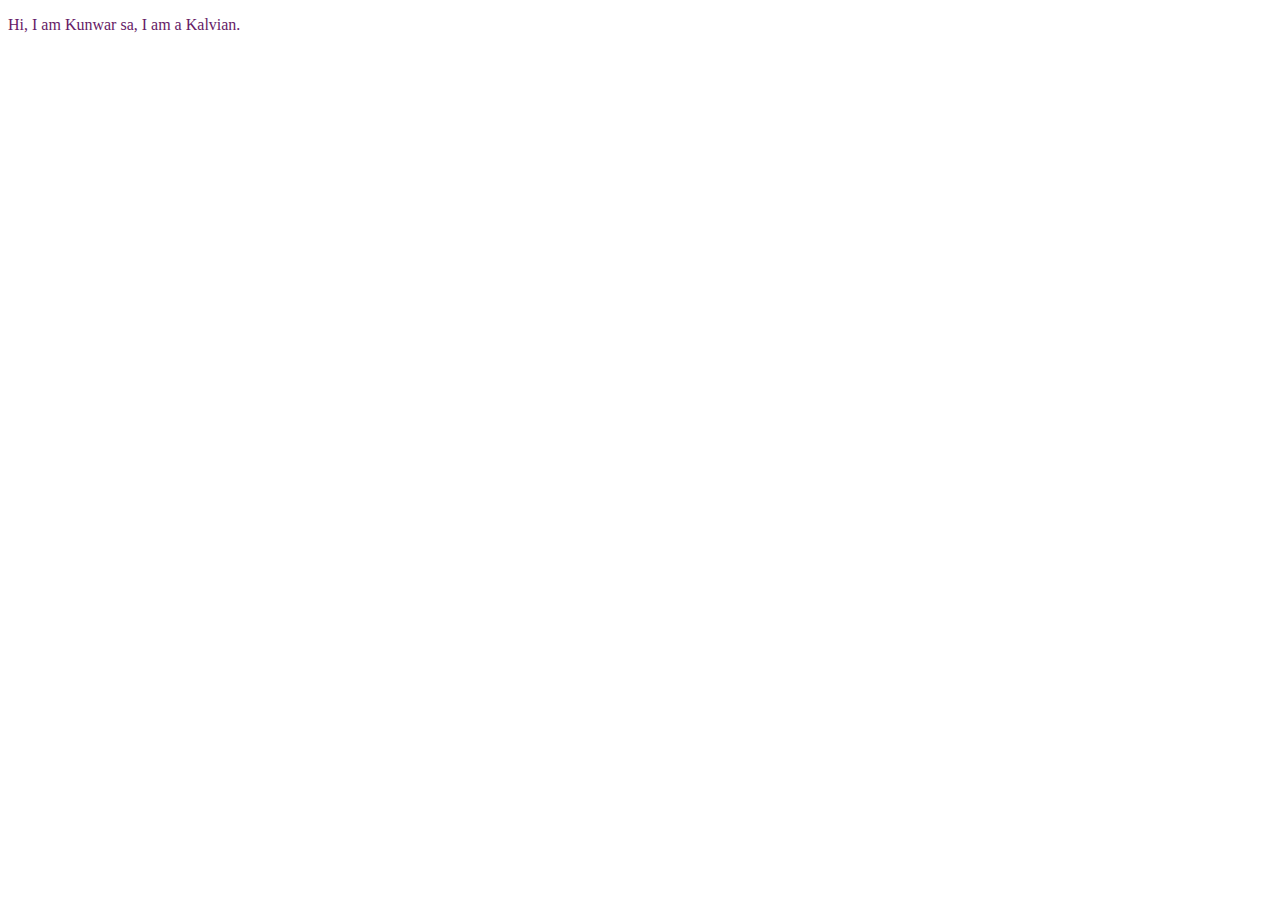
<file: index.html>
<!DOCTYPE html>
<html lang="en">

<head>
    <meta charset="UTF-8">
    <meta http-equiv="X-UA-Compatible" content="IE=edge">
    <meta name="viewport" content="width=device-width, initial-scale=1.0">
    <title>Lab on Git & GitHub</title>
    <link rel="stylesheet" href="style.css">
</head>

<body>
    <!-- Replace John Doe with your name -->

    <p>Hi, I am Kunwar sa, I am a Kalvian. </p>

</body>

</html>
</file>
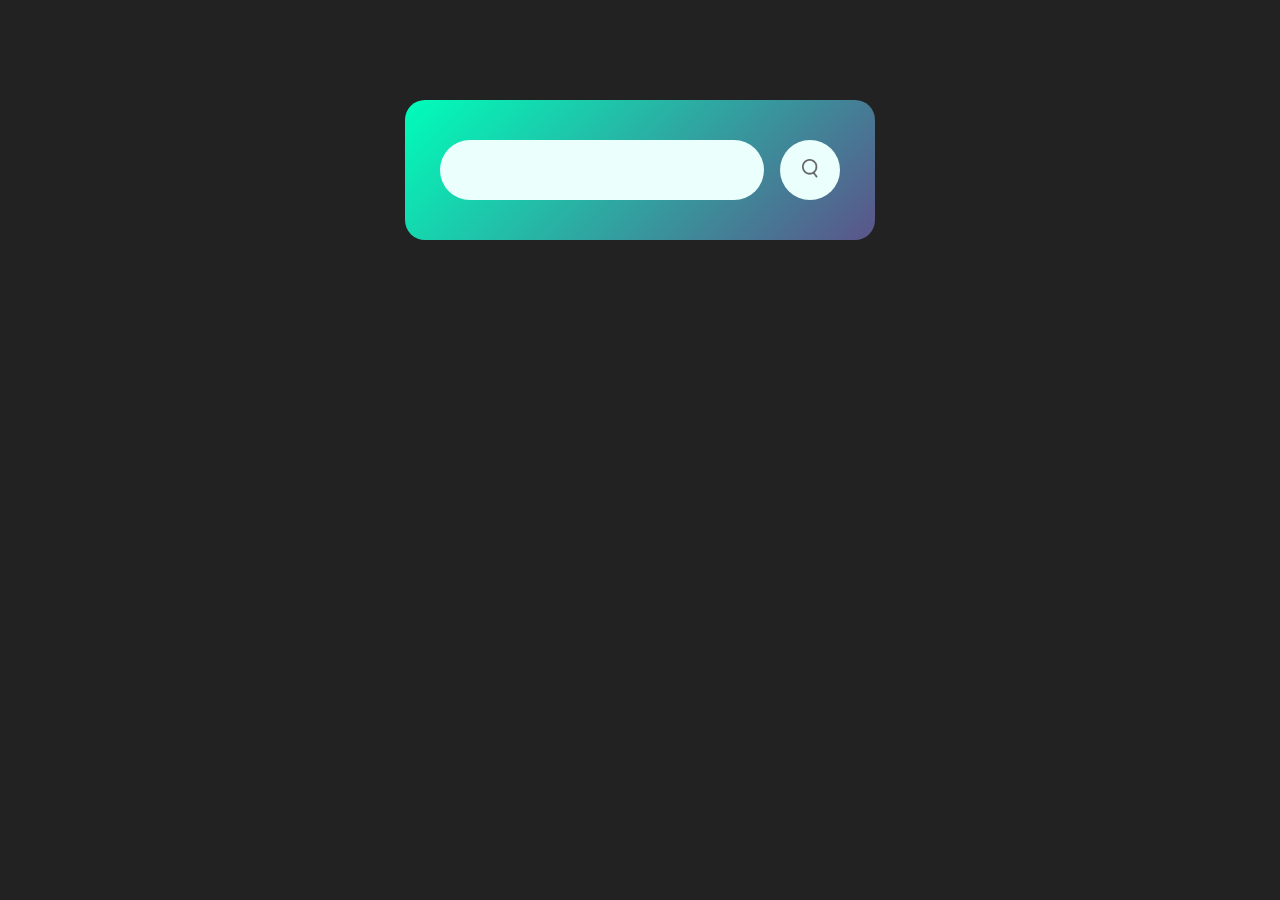
<file: WHEATHER APP/index.html>
<!DOCTYPE html>
<html lang="en">
<head>
    <meta charset="UTF-8">
    <meta name="viewport" content="width=device-width, initial-scale=1.0">
    <title>Weather App - Easy Tutorials</title>
    <link rel = "stylesheet" href = "style.css">
</head>
<body>
    <div class = "card">
        <div class = "search"> 
            <input type = "text" placedolder="Enter city name" spellcheck="false">
            <button><img src = "./weather-app-img/images/search.png"></button>
        </div>
        <div class="error">
            
            <p>City not found. Please try again.</p>
        </div>



        <div class="weather">
            <img src = "./weather-app-img/images/rain.png" class = "weather-icon">
            <h1 class = "temp">23°C</h1>
            <h2 class = "city">New York</h2>
            <div class="details">
                <div class="col">
                    <img src = "./weather-app-img/images/humidity.png">
                    <div>
                        <p class = "Humidity">50%</p>
                        <p>Humidity</p>
                    </div>
                </div>
                <div class="col">
                    <img src = "./weather-app-img/images/wind.png">
                    <div>
                        <p class = "wind">15 km/hr</p>
                        <p>Wind Speed</p>
                    </div>
                </div>
            </div>
        </div>
        
    </div>

<script>
        // Add your JavaScript code here
    const apiKey = "2ec06c5b9ded53927c67c17ff7704e02";
    const apiUrl = "https://api.openweathermap.org/data/2.5/weather?units=metric&q=";

    const seachBox = document.querySelector(".search input");
    const searchBtn = document.querySelector(".search button");
    const weatherIcon = document.querySelector(".weather-icon");

    async function checkWeather(city){
        const response = await fetch(apiUrl + city + `&appid=${apiKey}`);
        if(response.status == 404){
            document.querySelector(".error").style.display = "block";
            document.querySelector(".weather").style.display = "none";
    
        }
        else{
            
        
        var data = await response.json();

        document.querySelector(".city").innerHTML = data.name;
        document.querySelector(".temp").innerHTML = Math.round(data.main.temp) + "°C";
        document.querySelector(".Humidity").innerHTML = data.main.Humidity + "%";
        document.querySelector(".wind").innerHTML = data.wind.speed + " km/hr";
       
        if(data.weather[0].main=="Clouds"){
            weatherIcon.src = "./weather-app-img/images/cloud.png";

        }else if (data.weather[0].main=="Clear"){
            weatherIcon.src = "./weather-app-img/images/clear.png";
        }
        else if (data.weather[0].main=="Rain"){
            weatherIcon.src = "./weather-app-img/images/rain.png";
        }
        else if (data.weather[0].main=="Drizzle"){
            weatherIcon.src = "./weather-app-img/images/drizzle.png";
        }
        else if (data.weather[0].main=="Mist"){
            weatherIcon.src = "./weather-app-img/images/mist.png";
        }
       document.querySelector(".weather").style.display = "block";
       document.querySelector(".error").style.display = "none";

    }


}

        searchBtn.addEventListener("click", ()=>{
            const city = seachBox.value;
            checkWeather(city);
        });
        
</script>
</body>
</html>
</file>
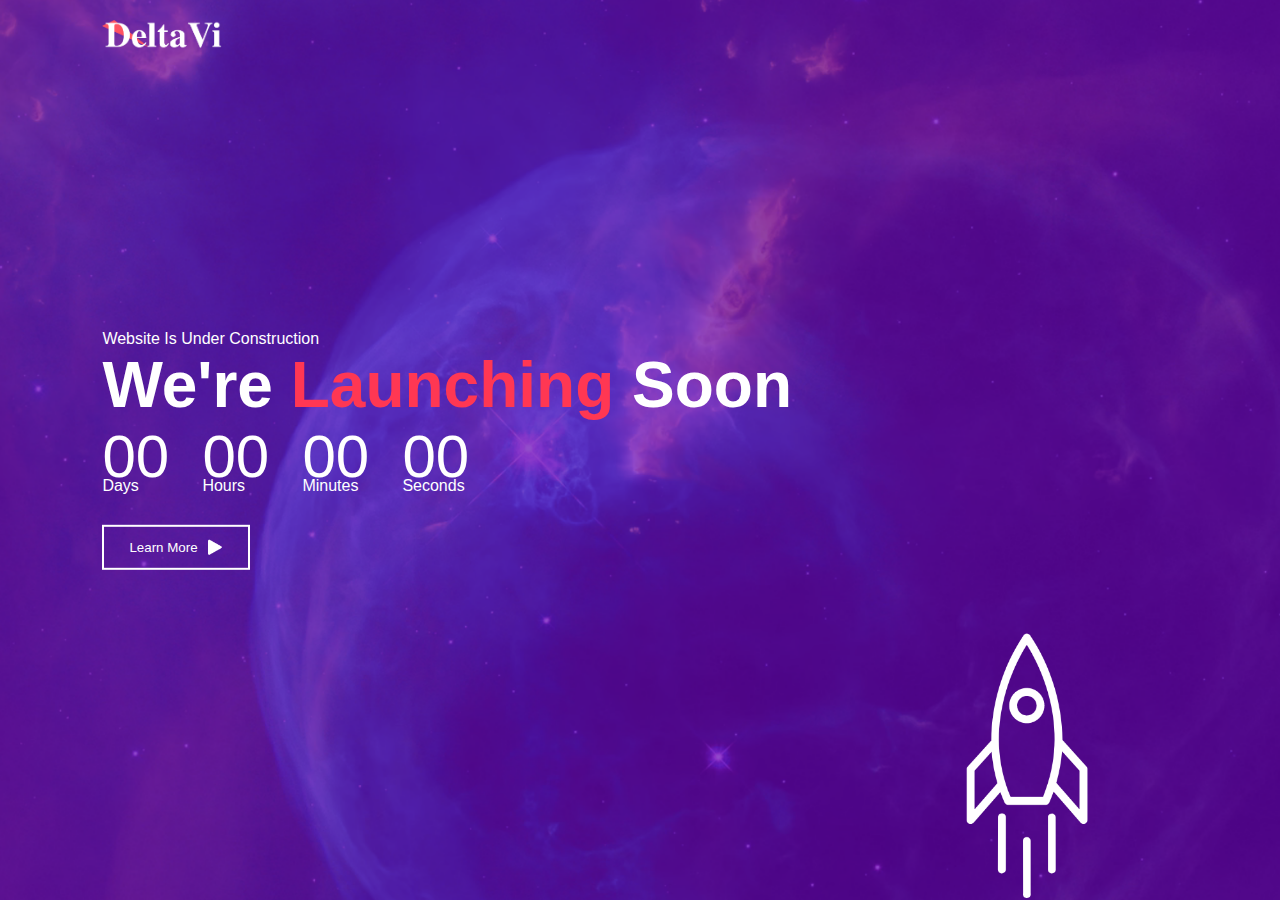
<file: DARK MODE FEATURE/I.HTML>
<!DOCTYPE html>
<html lang="en">
<head>
    <meta charset="UTF-8">
    <meta name="viewport" content="width=device-width, initial-scale=1.0">
    <title>Coming Soon</title>
    <link href="./S.CSS" rel="stylesheet">
</head>
<body>
   <div class="container">
       <img src="./logo.png" class="logo">


       <div class="content">
            <p>Website Is Under Construction</p>
            <h1>We're <span>Launching</span> Soon</h1>
            <div class="launch-time">
                 <div>
                    <p id="days">00</p>
                    <span>Days</span>
                 </div>
                 <div>
                    <p id="hours">00</p>
                    <span>Hours</span>
                 </div>
                 <div>
                    <p id="minutes">00</p>
                    <span>Minutes</span>
                 </div>
                 <div>
                    <p id="seconds">00</p>
                    <span>Seconds</span>
                 </div>      
            </div>
            <button type="button">Learn More <img src="./triangle.png"></button>
       </div>
       <img src="./rocket.png" class="rocket">
   </div>
   
<script>
    var countDownDate = new Date("feb 5, 2025 15:37:25").getTime();
    var x = setInterval(function(){
        var now = new Date().getTime();
        var distance = countDownDate - now;

        var days = Math.floor(distance / (1000*60*60*24));
        var hours = Math.floor((distance % (1000*60*60*24)) / (1000 * 60 * 60 ));
        var minutes = Math.floor((distance % (1000*60*60)) / (1000 * 60));
        var seconds = Math.floor(distance % (1000*60) / 1000);

        document.getElementById("days").innerHTML = days;
        document.getElementById("hours").innerHTML = hours;
        document.getElementById("minutes").innerHTML = minutes;
        document.getElementById("seconds").innerHTML = seconds;

        if(distance < 0){
            clearInterval(x);
            document.getElementById("days").innerHTML = 0;
            document.getElementById("hours").innerHTML = 0;
            document.getElementById("minutes").innerHTML = 0;
            document.getElementById("seconds").innerHTML = 0;
        }
    },1000);
</script>

</body>
</html>
</file>
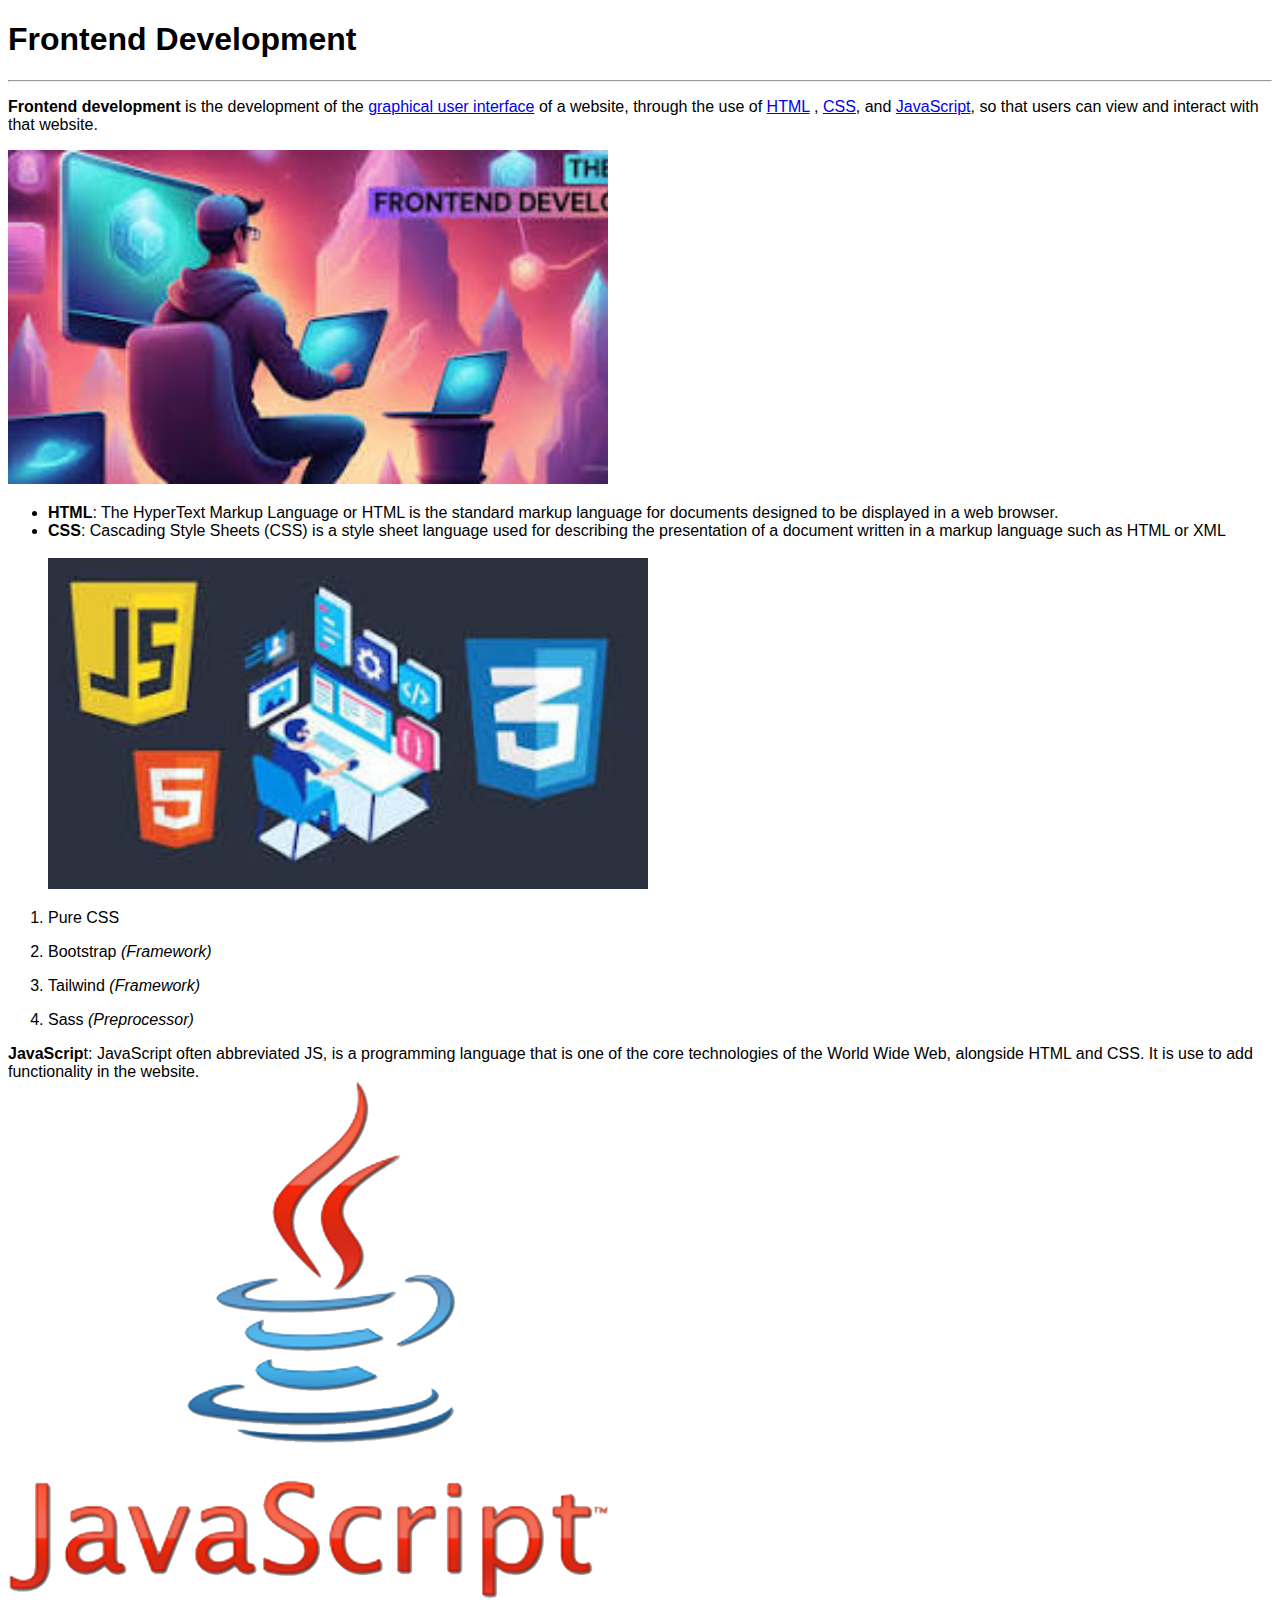
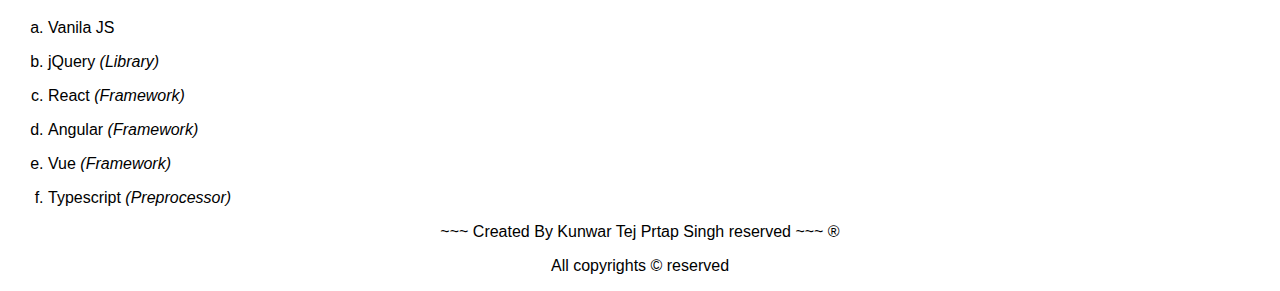
<file: web development-2/front end.html>
<!DOCTYPE html>
<html lang="en">
<head>
    <meta charset="UTF-8">
    <meta name="viewport" content="width=device-width, initial-scale=1.0">
    <title>Frontend Development</title>
</head>
<body style="font-family: sans-serif;">
    <h1>Frontend Development</h1>
    <hr>
    <p><b>Frontend development</b> is the development of the <a href="https://en.wikipedia.org/wiki/Graphical_user_interfacea">graphical user interface</a> 
         of a website, through the use of <a href="https://en.wikipedia.org/wiki/HTML">HTML</a> , 
         <a href="https://en.wikipedia.org/wiki/CSS">CSS</a>, 
         and  <a href="https://simple.wikipedia.org/wiki/JavaScript">JavaScript</a>, 
         so that users can view and interact with that website. </p>
         <img src="./images (1).jfif" alt="Frontend"
         style="width: 100%; max-width: 600px;" />
         <ul>
            <li><b>HTML</b>: The HyperText Markup Language or HTML is the standard markup language for documents designed to be displayed in a web browser.
          </li>
            <li><b>CSS</b>: Cascading Style Sheets (CSS) is a style sheet language used for describing the presentation of a document written in a markup language such as HTML or XML
            <br>
            <br>

                <img src="./images (2).jfif" alt="html"
                style="width: 100%; max-width: 600px;"
                />

            </li>
            
          </ul>

          <ol type="1">
            <li><p>Pure CSS</p></li>
            <li><p>Bootstrap <i>(Framework)</i></p></li>
            <li><p>Tailwind <i>(Framework)</i></p></li>
            <li><p>Sass <i>(Preprocessor)</i></p></li>
            </ol>  
         <li><b>JavaScrip</b>t: JavaScript often abbreviated JS, is a programming language that is one of the core technologies of the World Wide Web, alongside HTML and CSS. It is use to add functionality in the website.
            </li>
          <img src="./kindpng_1718034.png" alt="JavaScrip"
          style="width: 100%; max-width: 600px;">

          <ol type="a">
            <li><p>Vanila JS</p></li>
            <li><p>jQuery <i>(Library)</i></p></li>
            <li><p>React <i>(Framework)</i></p></li>
            <li><p>Angular <i>(Framework)</i></p></li>
            <li><p>Vue <i>(Framework)</i></p></li>
            <li><p>Typescript <i>(Preprocessor)</i></p></li>
          </ol>
          
          <p style="text-align: center;"> ~~~ Created By Kunwar Tej Prtap Singh reserved ~~~ &reg; </p>
          
          <p style="text-align: center;">All copyrights &copy; reserved</p>
          
</body>
</html>
</file>
<file: style.css>
/* Change the color of the text from blue to red */
p {
    color: rgb(102, 26, 102);
}
</file>
<file: WHEATHER APP/style.css>
*{
    margin: 0;
    padding: 0;
    font-family: 'Poppins', sans-serif;
    box-sizing: border-box;
}

body {
    background-color: #222
}
.card{
    width : 90%;
    max-width: 470px;
    background: linear-gradient(135deg, #00feba, #5b548a);
    color: #fff;
    margin: 100px auto 0;
    border-radius: 20px;
    padding: 40px 35px;
    text-align: center;
}
.search{
    width: 100%;
    display: flex;
    align-items:center;
    justify-content: space-between;

}
.search input{
    border: 0;
    outline: 0;
    padding: 10px 25px;
    font-size: 18px;
    width: 70px;
    border-radius: 30px;
    background: #ebfffc;
    margin-right: 16px;
    flex: 1;
    height: 60px;

}

.search button{
    border: 0;
    outline: 0;
    background: #ebfffc;
    border-radius: 60%;
    width: 60px;
    height: 60px;
    cursor: pointer;
}

.search button img{
    width: 16px;
}
.weather-icon{
    width: 170px;
    margin-top: 30px;

}
.weather h1{
    font-size: 80px;
    font-weight: 500;
}
.weather h2{
    font-size: 45px;
    font-weight: 400;
    margin-top: -10px;
}
.details{
    display: flex;
    align-items: center;
    justify-content: space-between;
    margin-top: 50px;
    padding: 0 20px;
}
.col{
    display: flex;
    align-items: center;
    text-align: left;
}
.col img{
    width: 40px;
    margin-right: 10px;
}

.humidity, .wind{
    font-size: 28px;
    margin-top: -6px;
}
.weather{
    display: none;
}
.error{
    text-align: left;
    font-size: 14px;
    margin-top: 10px;
    margin-left: 10px;
    display: none;
}
</file>
<file: DARK MODE FEATURE/S.CSS>
*{
    margin: 0;
    padding: 0;
    box-sizing: border-box;
    font-family: 'Poppins', sans-serif;
}

.container{
    width: 100vw;
    height: 100vh;
    background-image: url(./background.png);
    background-size: cover;
    background-position: center;
    padding: 0 8%; 
}
.logo{
    width: 120px;
    padding: 20px 0;
    cursor: pointer;
}
.content{
    top: 50%;
    position: absolute;
    transform: translateY(-50%);
    color: #fff;
}
.content h1{
    font-size: 64px;
    font-weight: 600;
}
.content h1 span{
    color: #ff3753;
}
.content button{
    background: transparent;
    color: #fff;
    padding: 12px 25px;
    border: 2px solid #fff;
    outline: none;
    cursor: pointer;
    display: flex;
    align-items: center;
    margin-top: 30px;
}
.content button img{
    width: 15px;
    margin-left:10px;
}
.launch-time{
    display: flex;
}
.launch-time div{
    flex-basis: 100px;
}
.launch-time div p{
    font-size: 60px;
    margin-bottom: -14px;
}
.rocket{
    width: 250px;
    position: absolute;
    right: 10%;
    bottom: 0;
    animation: rocket 4s linear infinite;

}
@keyframes rocket{
    0%{
        bottom: 0;
        opacity: 0;
    }
    100%{
        bottom: 105%;
        opacity: 1;
    }
}
</file>
